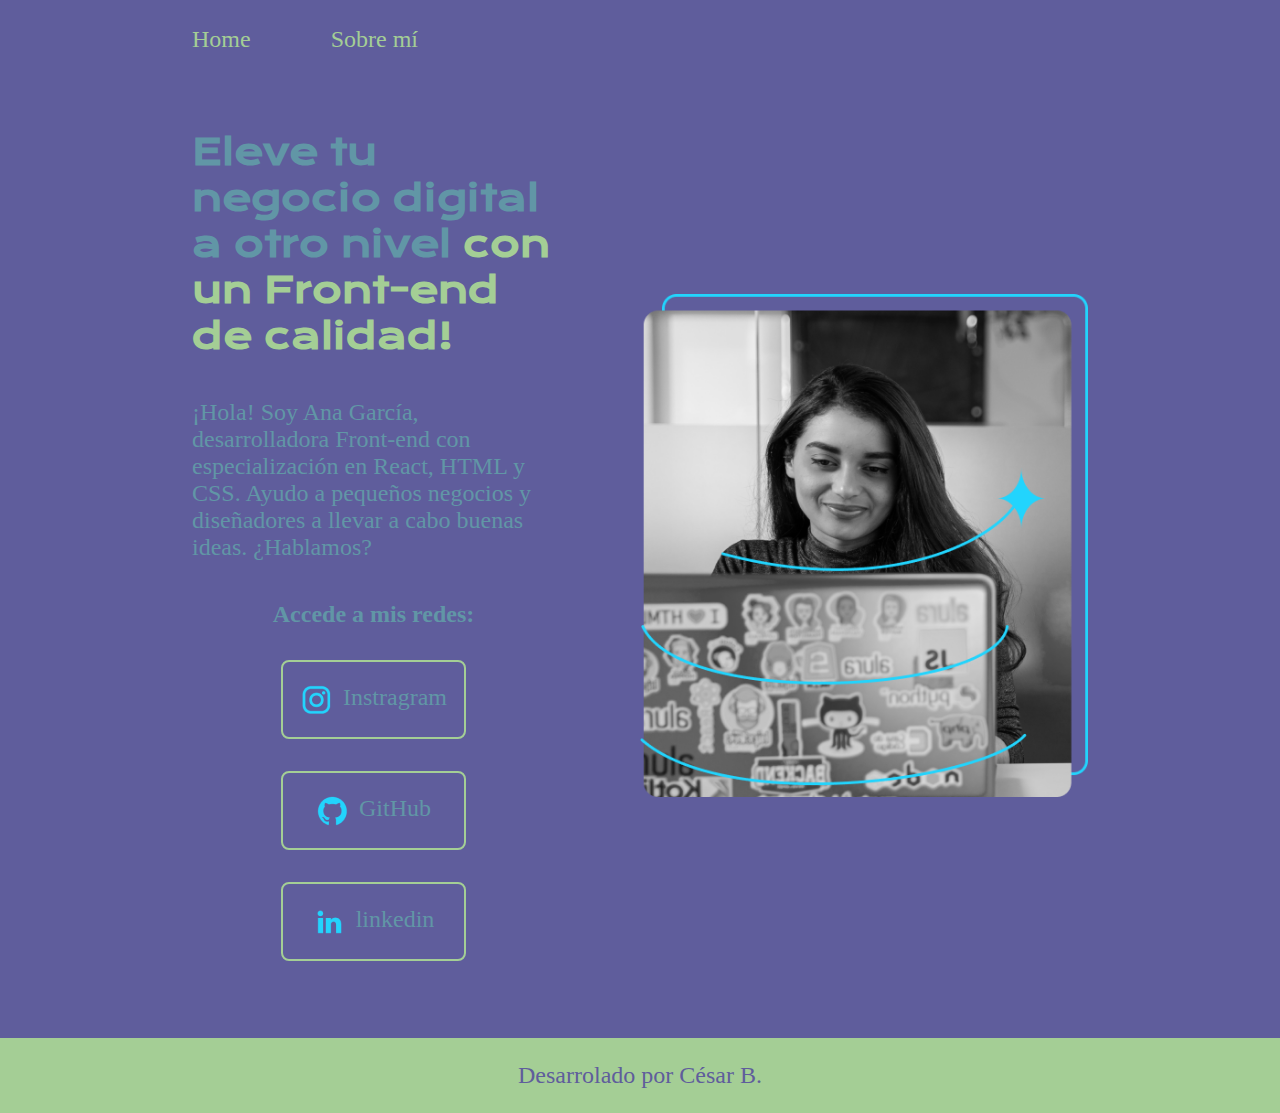
<file: index.html>
<!DOCTYPE html>
<html lang="es">
<head>
    <meta charset="UTF-8">
    <meta http-equiv="X-UA-Compatible" content="IE=edge">
    <meta name="viewport" content="width=device-width, initial-scale=1.0">
    <title>Portafolio</title>
    <link rel="stylesheet" href="./styles/style.css"
</head>
<body>
    <header class="header">
        <nav class="header__menu">
            <a class="header__menu__link" href="index.html">Home</a>
            <a class="header__menu__link" href="about.html">Sobre mí</a>
        </nav>
    </header>
    <main class="presentacion">
            <section  class="presentacion__contenido">
                <h1 class="presentacion__contenido__titulo">
                    Eleve tu negocio digital a otro nivel 
        <strong class="titulo-destaque">con un Front-end de calidad!
        </strong></h1>
       <p class="presentacion__contenido__texto">
            ¡Hola! Soy Ana García, desarrolladora Front-end con especialización en React, 
            HTML y CSS. Ayudo a pequeños negocios y diseñadores a llevar a cabo buenas ideas. ¿Hablamos?
       </p>
       <div class="presentacion__enlaces">
            <h2 class="presentacion__enlaces__subtitulo">Accede a mis redes:</h2>
            <a class="presentacion__enlaces__links" href="https://www.instagram.com/">
                <img src="./assets/instagram.png">
                Instragram</a>
            <a class="presentacion__enlaces__links" href="https://www.github.com/">
                <img src="./assets/github.png">GitHub</a>
            <a class="presentacion__enlaces__links" href="https://www.linkedin.com/">
                <img src="./assets/linkedin.png">linkedin</a>
            </a>
        </div>
            </section>
       <img class="presentacion__imagen" src="Imagem.png" alt="Imagen de Ana Garcia trabajando"> 
    </main>
    <footer class="footer">
        <p>Desarrolado por César B.</p>

    </footer>
    
</body>
</html>
</file>
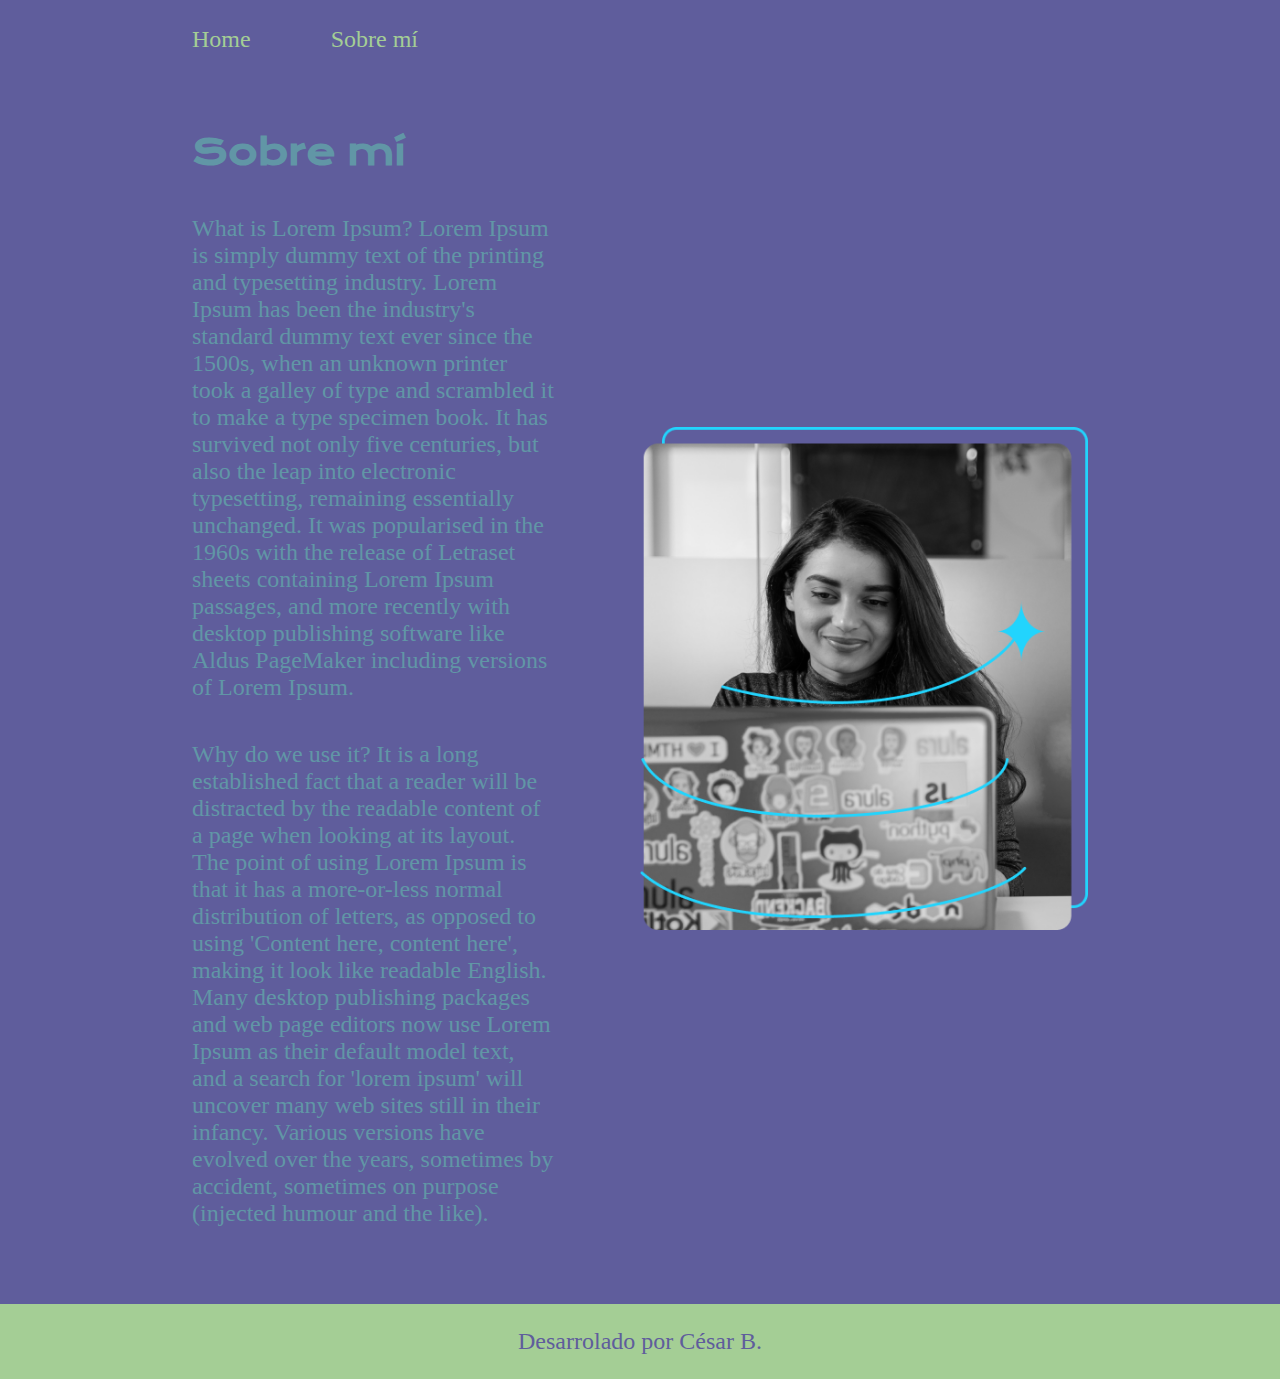
<file: about.html>
<!DOCTYPE html>
<html lang="es-mx">
<head>
    <meta charset="UTF-8">
    <meta name="viewport" content="width=device-width, initial-scale=1.0">
    <title>Sobre mí</title>
    <link rel="stylesheet" href="./styles/style.css">
</head>
<body>
    <header class="header">
        <nav class="header__menu">
            <a class="header__menu__link" href="index.html">Home</a>
            <a class="header__menu__link" href="about.html">Sobre mí</a>
        </nav>
    </header>
    <main class="presentacion">

        <section class="presentacion__contenido">
            <h1 class="presentacion__contenido__titulo">Sobre mí</h1>
            <p class="presentacion__contenido__texto">
            What is Lorem Ipsum?
            Lorem Ipsum is simply dummy text of the printing and typesetting industry. Lorem Ipsum has been the industry's standard dummy text ever since the 1500s, when an unknown printer took a galley of type and scrambled it to make a type specimen book. It has survived not only five centuries, but also the leap into electronic typesetting, remaining essentially unchanged. It was popularised in the 1960s with the release of Letraset sheets containing Lorem Ipsum passages, and more recently with desktop publishing software like Aldus PageMaker including versions of Lorem Ipsum.
            </p>
            <p class="presentacion__contenido__texto">
            Why do we use it?
            It is a long established fact that a reader will be distracted by the readable content of a page when looking at its layout. The point of using Lorem Ipsum is that it has a more-or-less normal distribution of letters, as opposed to using 'Content here, content here', making it look like readable English. Many desktop publishing packages and web page editors now use Lorem Ipsum as their default model text, and a search for 'lorem ipsum' will uncover many web sites still in their infancy. Various versions have evolved over the years, sometimes by accident, sometimes on purpose (injected humour and the like).    
            </p>

        </section>
        <img class="presentacion__imagen" src="Imagem.png" alt="Imagen de Ana Garcia trabajando"> 
    </main>
    <footer class="footer">
        <p>Desarrolado por César B.</p>

    </footer>
</body>
</html>
</file>
<file: styles/style.css>
@import url('https://fonts.googleapis.com/css2?family=Krona+One&family=Montserrat:ital,wght@0,100..900;1,100..900&display=swap');


:root{
    --color-primario: #5F5D9C;
    --color-secundario: #6196a6;
    --color-terciario: #A4CE95; 
    --color-hover: #272727;

    --fuente-monserrat: 'Monserrat', sans serif;
    --fuente-krona: 'krona one', sans serif;

}
*{
    padding: 0;  
    margin: 0;
}

body {
    background-color: var(--color-primario);
    color: var(--color-secundario); 
    box-sizing: border-box;
}   

.header{
    padding: 2% 0% 0% 15%;

}

.header__menu{
    display: flex;
    gap: 80px;

}

.header__menu__link{
    font-family: var(--fuente-monserrat);
    font-size: 1.5rem;
    font-weight: 600xp;
    color: var(--color-terciario);
    text-decoration: none;

}
.presentacion{
    padding: 6% 15%;
    display: flex;
    align-items: center;
    justify-content: space-between;
    gap: 85px;
}

.presentacion__contenido{
    width: 50%;
    display: flex;
    flex-direction: column;
    gap: 40px;
}

.presentacion__contenido__titulo{
    font-size: 2.25rem;
    font-family: var(--fuente-krona);
}

.titulo-destaque{
    color:var(--color-terciario);
}

.presentacion__contenido__texto{
    font-size: 1.5rem;
    font-family: var(--fuente-monserrat);
}

.presentacion__enlaces{
    display: flex;
    justify-content: space-between;
    flex-direction: column;
    align-items: center;
    gap: 32px;

}
.presentacion__enlaces__subtitulo{
    font-family: var(--fuente-monserrat);
    font-weight: 400xp;
}

.presentacion__enlaces__links{
    text-align: center;
    padding: 21.5px 0;
    border-radius: 8px;
    font-family: var(--fuente-monserrat);
    font-size: 1.5rem;
    font-weight: 600px;
    text-decoration: none;
    color: var(--color-secundario);
    border: 2px solid var(--color-terciario);
    width: 50%;
    display: flex;
    justify-content: center;
    gap: 10px;

}

.presentacion__enlaces__links:hover{
    background-color: var(--color-hover);
}

.presentacion__imagen{
    width: 50%;   
}
.footer{
    background-color: var(--color-terciario);
    padding: 1.5rem;
    color: var(--color-primario);
    text-align: center;
    font-family: var(--fuente-monserrat);
    font-size: 1.5rem;
}

@media(max-width: 1200px ) {

    .header{
        padding: 10%;
    }

    .header__menu{
        justify-content: center;
    }

    .presentacion{
        flex-direction: column-reverse;
        padding: 5%;

    }

    .presentacion__contenido{
        width: auto;
    }
}
</file>
